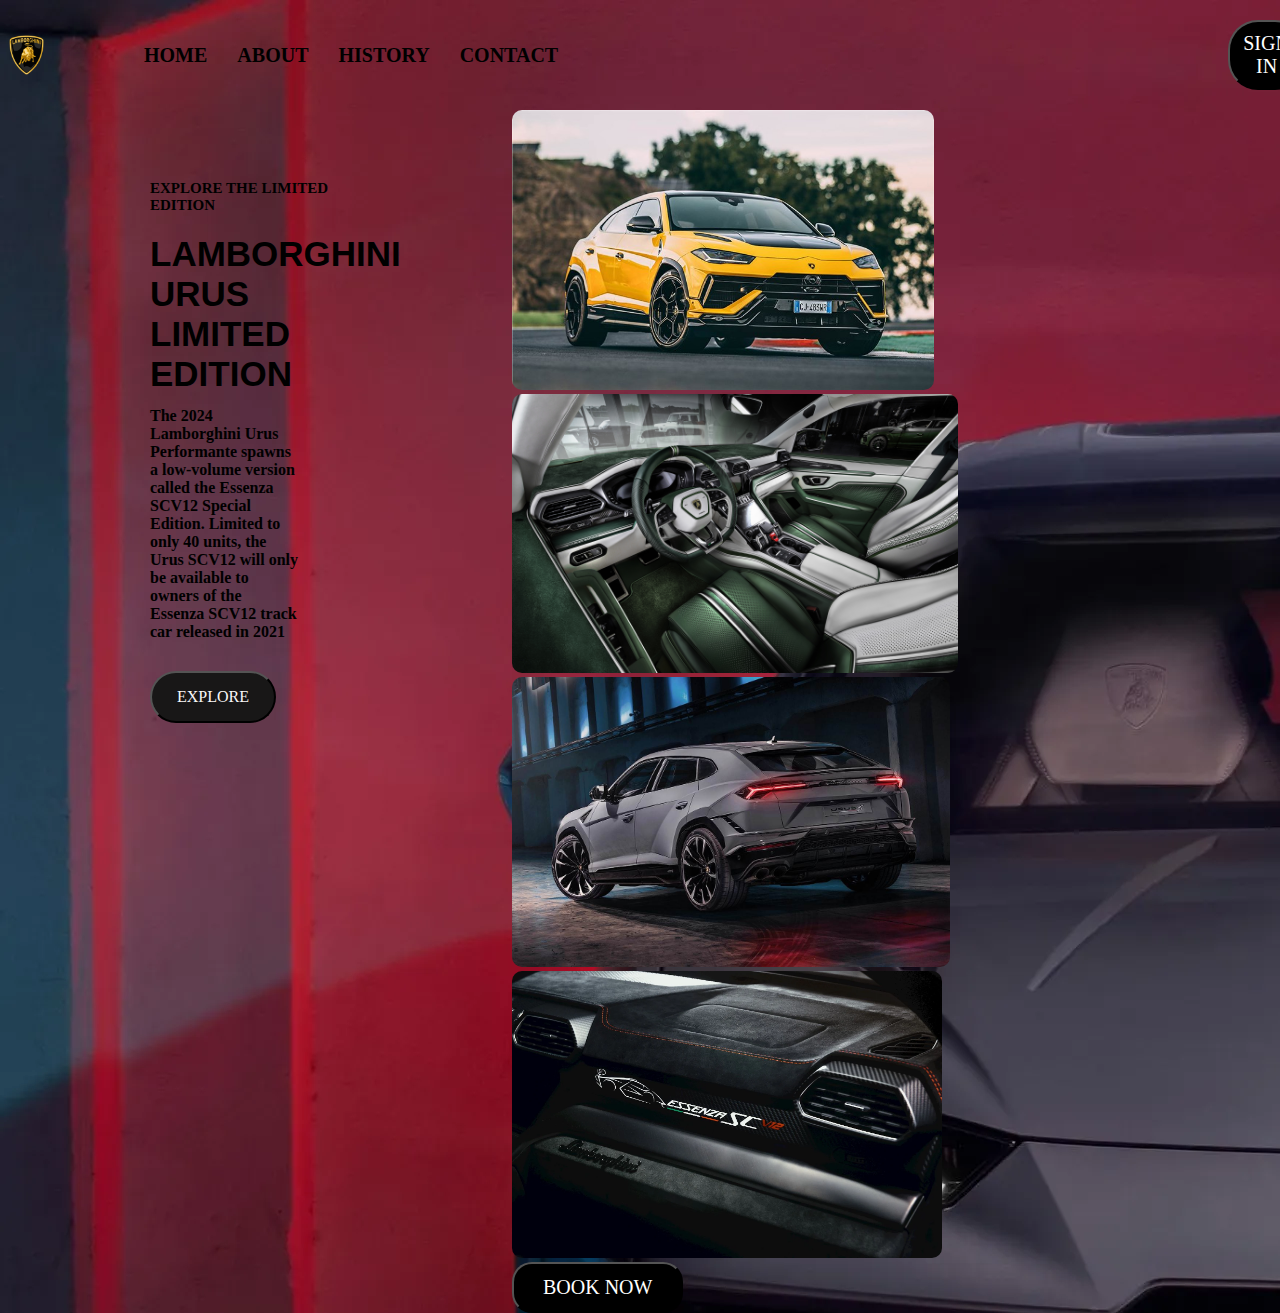
<file: Landing Page/index.html>
<!DOCTYPE html>
<html lang="en">
<head>
    <meta charset="UTF-8">
    <meta name="viewport" content="width=device-width, initial-scale=1.0">
    <title>LANDING PAGEt</title>
    <link rel="stylesheet" href="style.css">
    <link rel="stylesheet" href="https://cdnjs.cloudflare.com/ajax/libs/font-awesome/6.4.2/css/all.min.css" integrity="sha512-z3gLpd7yknf1YoNbCzqRKc4qyor8gaKU1qmn+CShxbuBusANI9QpRohGBreCFkKxLhei6S9CQXFEbbKuqLg0DA==" crossorigin="anonymous" referrerpolicy="no-referrer" />
</head>
<body>
    <div id="main">
        <div id="nav">
            <div id="nav-part1">
                <img src="lamborghini-logo-27196.png" alt="">
                <h4>HOME</h4>
                <h4>ABOUT</h4>
                <h4>HISTORY</h4>
                <h4>CONTACT</h4>
                
                <i class="fa-solid fa-magnifying-glass"></i>
                
            
            <div id="nav-part2">
                <i class="fa-brands fa-instagram"></i>

                <i class="fa-brands fa-twitter"></i>
                <i class="fa-brands fa-facebook"></i>
                <i class="fa-brands fa-youtube"></i>
                <i class="fa-brands fa-linkedin"></i>
               <button class="border">sign in</button>
            </div>
        </div>
            

    </div>
    <div id="content">
        <div id="left">
            <h5>explore the limited edition</h5>
            <h1>lamborghini urus limited edition</h1>
            <p>The 2024 Lamborghini Urus Performante spawns a low-volume version called the Essenza SCV12 Special Edition. Limited to only 40 units, the Urus SCV12 will only be available to owners of the Essenza SCV12 track car released in 2021</p>
            <button class="border">explore</button>
        </div>
        <div id="right">
            <div class="image">
                <img src="lambo.jpg" height="280" class="border">
                <img src="LAMBORGHINI-URUS.jpg" height="279" class="border">
                <img src="lambo_back.jpg" height="290" class="border">
                <img src="Limited Edition.webp" height="287" class="border">
                <button class="border">book now</button>
            </div>
        </div>

    </div>
    
</body>
</html>
</file>
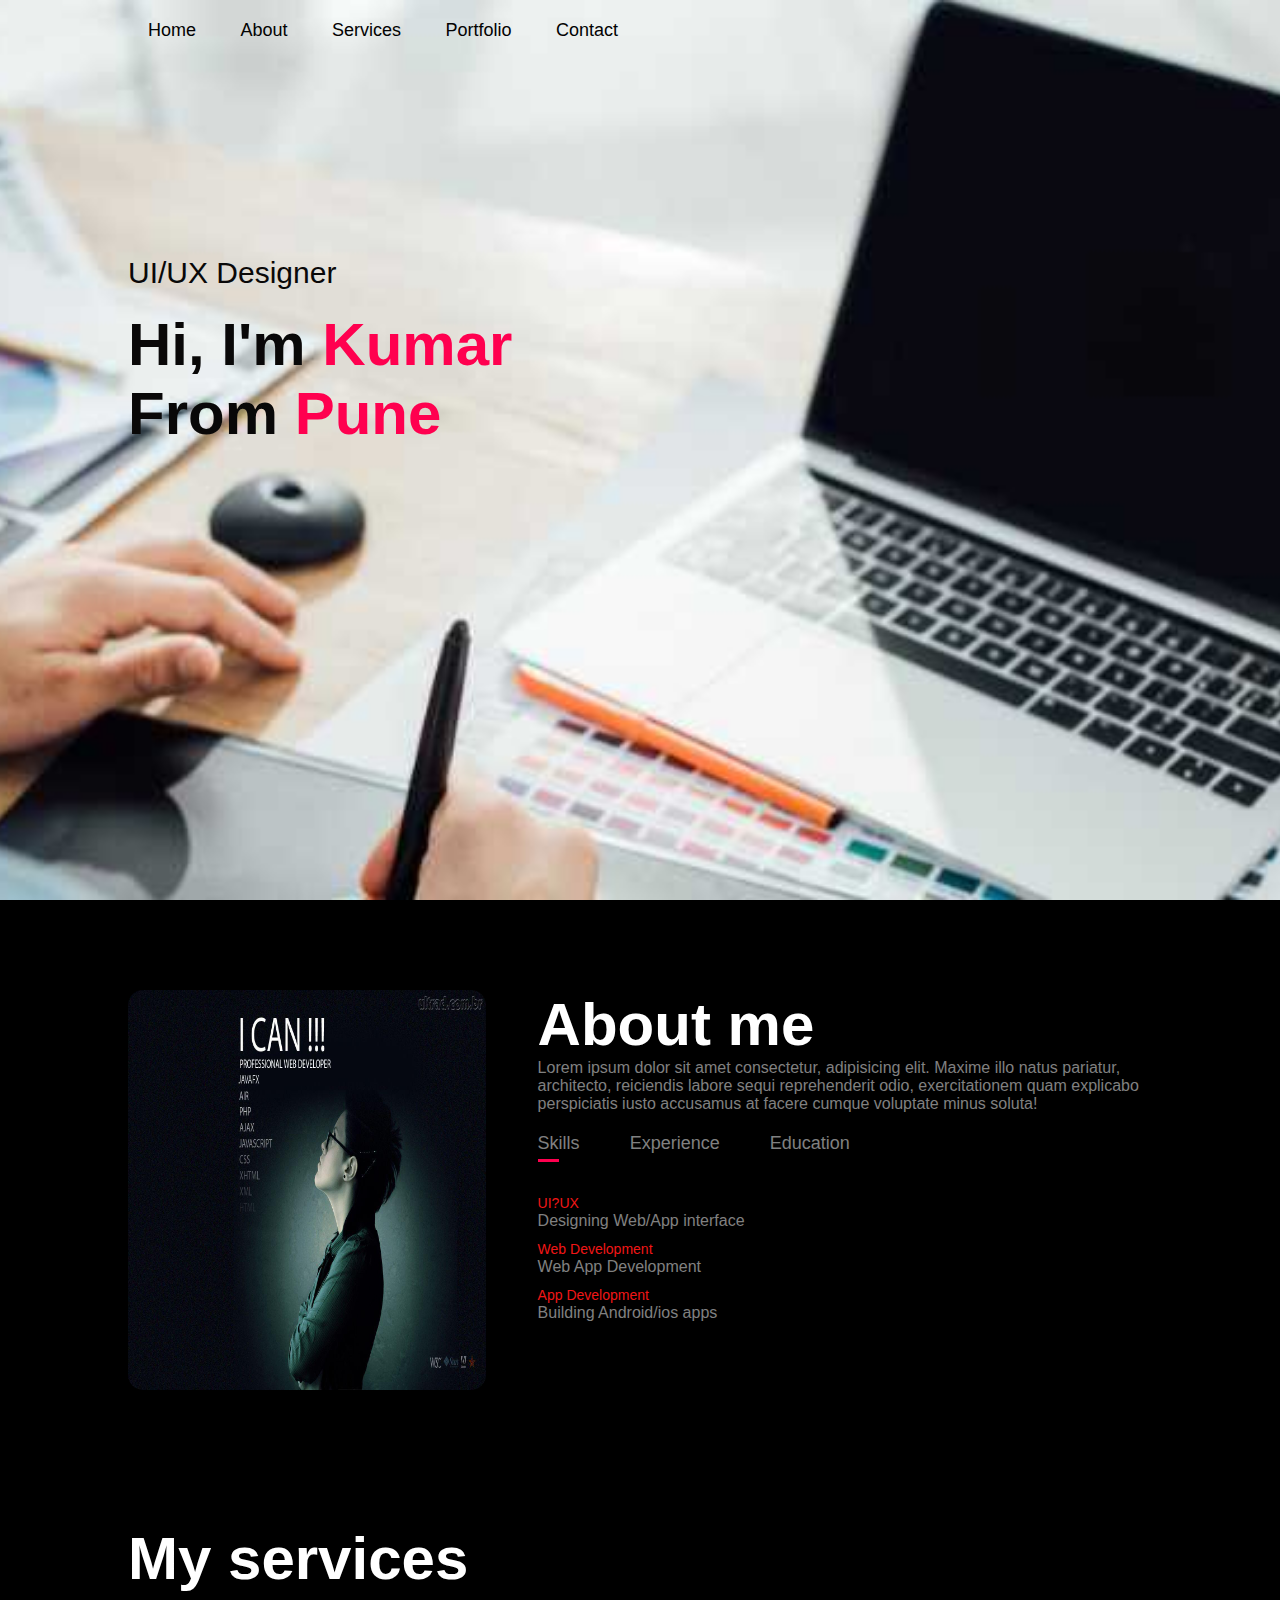
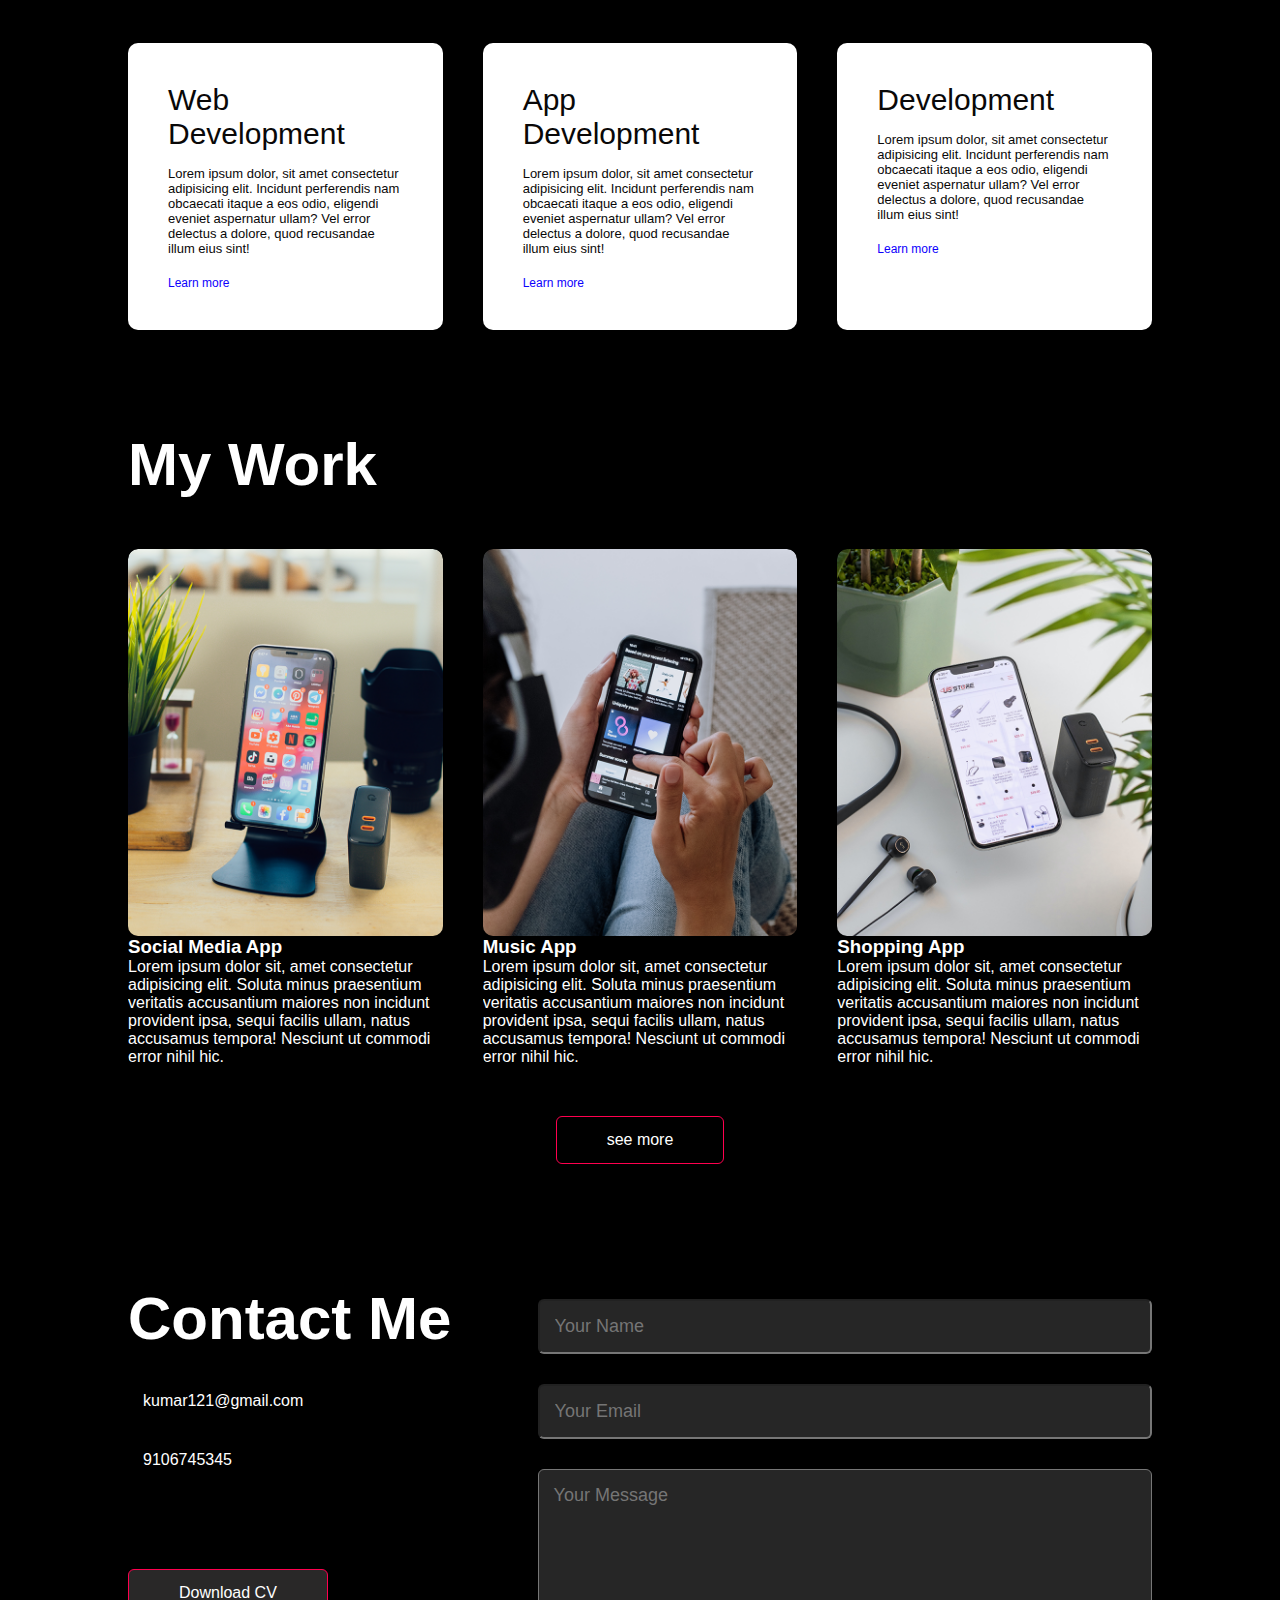
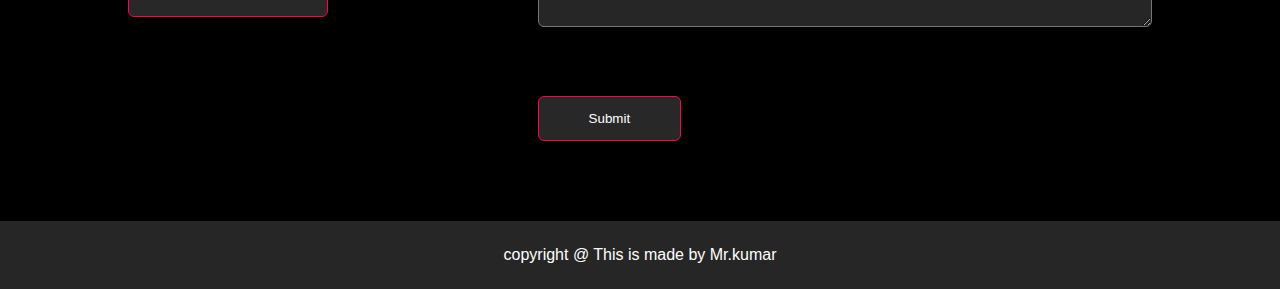
<file: Portfolio/index.html>
<!DOCTYPE html>
<html lang="en">
  <head>
    <meta charset="UTF-8" />
    <meta name="viewport" content="width=device-width, initial-scale=1.0" />
    <title>Portfolio</title>
    <link rel="stylesheet" href="style.css" />
    <link
      rel="stylesheet"
      href="https://cdnjs.cloudflare.com/ajax/libs/font-awesome/6.4.2/css/all.min.css"
      integrity="sha512-z3gLpd7yknf1YoNbCzqRKc4qyor8gaKU1qmn+CShxbuBusANI9QpRohGBreCFkKxLhei6S9CQXFEbbKuqLg0DA=="
      crossorigin="anonymous"
      referrerpolicy="no-referrer"
    />
  </head>
  <body>
    <div id="header">
      <div class="container">
        <nav>
          <ul>
            <li><a href="#header">Home</a></li>
            <li><a href="#about">About</a></li>
            <li><a href="#services">Services</a></li>
            <li><a href="#portfolio">Portfolio</a></li>
            <li><a href="#contact">Contact</a></li>
          </ul>
        </nav>
        <div class="header-text">
          <p>UI/UX Designer</p>
          <h1>
            Hi, I'm <span>Kumar</span><br />
            From <span>Pune</span>
          </h1>
        </div>
      </div>
    </div>

    <div id="about">
      <div class="container">
        <div class="row">
          <div class="about-col-1">
            <img src="user.png" height="400px" />
          </div>
          <div class="about-col-2">
            <h1 class="sub-title">About me</h1>
            <p>
              Lorem ipsum dolor sit amet consectetur, adipisicing elit. Maxime
              illo natus pariatur, architecto, reiciendis labore sequi
              reprehenderit odio, exercitationem quam explicabo perspiciatis
              iusto accusamus at facere cumque voluptate minus soluta!
            </p>
            <div class="tab-title">
              <p class="tab-links active-link" onclick="opentab('skills')">
                Skills
              </p>
              <p class="tab-links" onclick="opentab('experience')">
                Experience
              </p>
              <p class="tab-links" onclick="opentab('education')">Education</p>
            </div>
            <div class="tab-contents active-tab" id="Skills">
              <ul>
                <li><span>UI?UX</span><br />Designing Web/App interface</li>
                <li>
                  <span>Web Development</span><br />
                  Web App Development
                </li>
                <li>
                  <span>App Development</span><br />Building Android/ios apps
                </li>
              </ul>
            </div>
            <div class="tab-contents" id="experience">
              <ul>
                <li><span>UI?UX</span><br />Designing Web/App interface</li>
                <li>
                  <span>Web</span><br />
                  Web App Development
                </li>
                <li>
                  <span>App Development</span><br />Building Android/ios apps
                </li>
              </ul>
            </div>
            <div class="tab-contents" id="education">
              <ul>
                <li><span>UI?UX</span><br />Designing Web/App interface</li>
                <li>
                  <span>Web Development</span><br />
                  Web App Development
                </li>
                <li>
                  <span>App Development</span><br />Building Android/ios apps
                </li>
              </ul>
            </div>
          </div>
        </div>
      </div>
    </div>
    <div id="services">
      <div class="container">
        <h1 class="sub-title">My services</h1>
        <div class="services-list">
          <div>
            <h2>Web Development</h2>
            <p>
              Lorem ipsum dolor, sit amet consectetur adipisicing elit. Incidunt
              perferendis nam obcaecati itaque a eos odio, eligendi eveniet
              aspernatur ullam? Vel error delectus a dolore, quod recusandae
              illum eius sint!
            </p>
            <a href="#">Learn more</a>
          </div>
          <div>
            <h2>App Development</h2>
            <p>
              Lorem ipsum dolor, sit amet consectetur adipisicing elit. Incidunt
              perferendis nam obcaecati itaque a eos odio, eligendi eveniet
              aspernatur ullam? Vel error delectus a dolore, quod recusandae
              illum eius sint!
            </p>
            <a href="#">Learn more</a>
          </div>
          <div>
            <h2>Development</h2>
            <p>
              Lorem ipsum dolor, sit amet consectetur adipisicing elit. Incidunt
              perferendis nam obcaecati itaque a eos odio, eligendi eveniet
              aspernatur ullam? Vel error delectus a dolore, quod recusandae
              illum eius sint!
            </p>
            <a href="#">Learn more</a>
          </div>
        </div>
      </div>
    </div>
    <div id="portfolio">
      <div class="container">
        <h1 class="sub-title">My Work</h1>
        <div class="work-list">
          <div class="work">
            <img src="work-1.png" alt="" />
            <div class="layer">
              <h3>Social Media App</h3>
              <p>
                Lorem ipsum dolor sit, amet consectetur adipisicing elit. Soluta
                minus praesentium veritatis accusantium maiores non incidunt
                provident ipsa, sequi facilis ullam, natus accusamus tempora!
                Nesciunt ut commodi error nihil hic.
              </p>
              <a href="#"><i class="fa-solid fa-square-arrow-up-right"></i></a>
            </div>
          </div>
          <div class="work">
            <img src="work-2.png" alt="" />
            <div class="layer">
              <h3>Music App</h3>
              <p>
                Lorem ipsum dolor sit, amet consectetur adipisicing elit. Soluta
                minus praesentium veritatis accusantium maiores non incidunt
                provident ipsa, sequi facilis ullam, natus accusamus tempora!
                Nesciunt ut commodi error nihil hic.
              </p>
              <a href="#"><i class="fa-solid fa-square-arrow-up-right"></i></a>
            </div>
          </div>
          <div class="work">
            <img src="work-3.png" alt="" />
            <div class="layer">
              <h3>Shopping App</h3>
              <p>
                Lorem ipsum dolor sit, amet consectetur adipisicing elit. Soluta
                minus praesentium veritatis accusantium maiores non incidunt
                provident ipsa, sequi facilis ullam, natus accusamus tempora!
                Nesciunt ut commodi error nihil hic.
              </p>
              <a href="#"><i class="fa-solid fa-square-arrow-up-right"></i></a>
            </div>
          </div>
        </div>
        <a href="#" class="btn">see more</a>
      </div>
    </div>
    <div id="contact">
      <div class="container">
        <div class="row">
          <div class="contact-left">
            <h1 class="sub-title">Contact Me</h1>
            <p><i class="fa-solid fa-envelope"></i>kumar121@gmail.com</p>
            <p><i class="fa-solid fa-phone"></i>9106745345</p>
            <div class="social-icons">
              <a href=""><i class="fa-brands fa-facebook"></i></a>
              <a href=""><i class="fa-brands fa-twitter-square"></i></a>
              <a href=""><i class="fa-brands fa-instagram"></i></a>
              <a href=""><i class="fa-brands fa-linkedin"></i></a>
            </div>
            <a href="my-cv.pdf" download class="btn btn2">Download CV</a>
          </div>
          <div class="contact-right">
            <form>
              <input type="text" name="Name" placeholder="Your Name" required />
              <input
                type="email"
                name="email"
                placeholder="Your Email"
                required
              />
              <textarea
                name="Message"
                rows="6"
                placeholder="Your Message"
              ></textarea>
              <button type="submit" class="btn btn2">Submit</button>
            </form>
          </div>
        </div>
      </div>
      <div class="copyright">
        <p>copyright @ This is made by Mr.kumar</p>
      </div>
    </div>
    <script>
      var tablinks = document.getElementsByClassName("tab-links");
      var tabcontents = document.getElementsByClassName("tab-contents");
      function opentab(tabname) {
        for (tablink of tablinks) {
          tablink.classList.remove("active-link");
        }
        for (tabcontent of tabcontents) {
          tabcontent.classList.remove("active-tab");
        }
        event.currentTarget.classList.add("active-link");
        document.getElementById(tabname).classList.add("active-tab");
      }
    </script>
  </body>
</html>
</file>
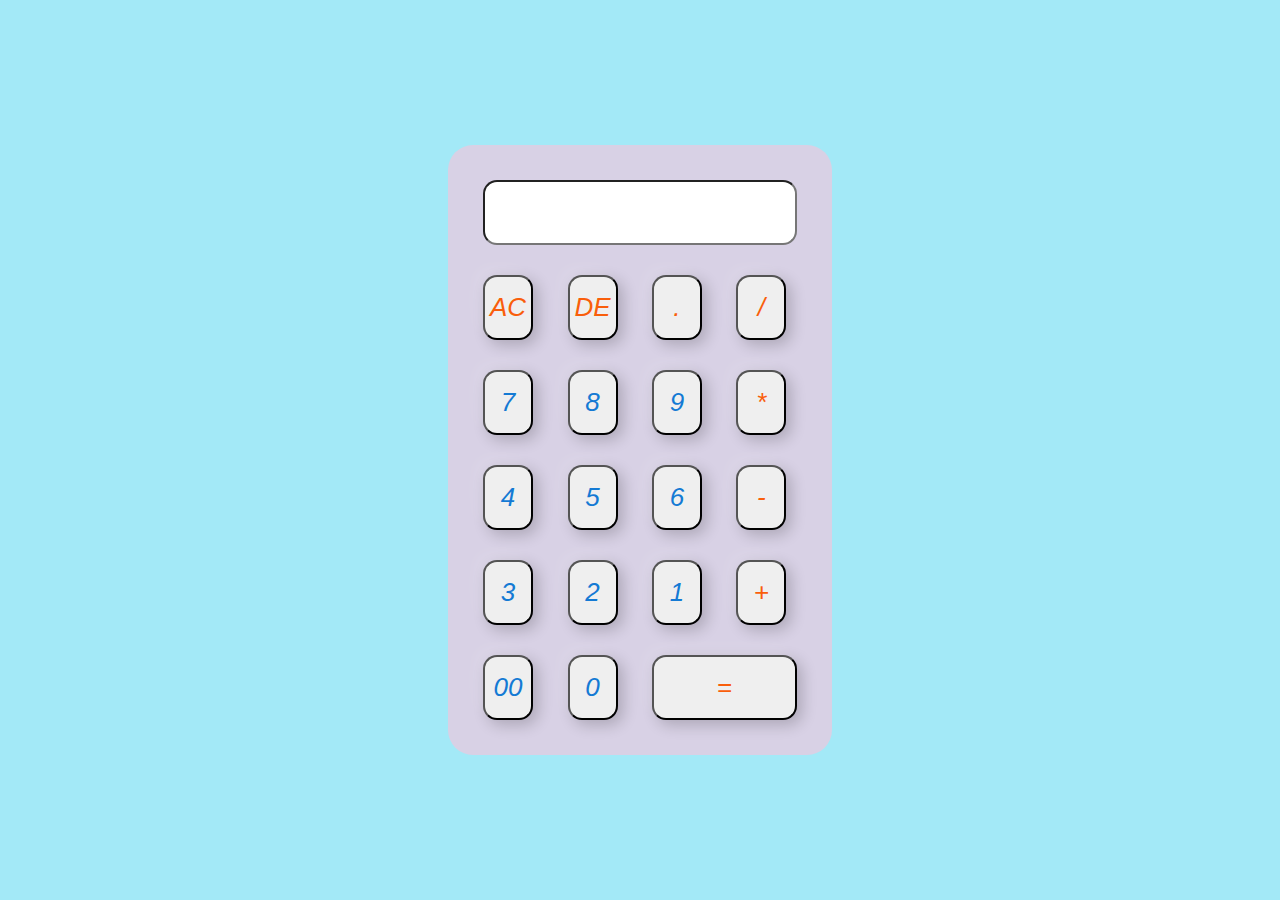
<file: Calculator/calculator.html>
<!DOCTYPE html>
<html lang="en">
  <head>
    <meta charset="UTF-8" />
    <meta name="viewport" content="width=device-width, initial-scale=1.0" />
    <title>Calculator</title>
    <link rel="stylesheet" href="calculator.css" />
  </head>
  <body>
    <div class="container">
      <div class="calculator">
        <form>
          <div class="display">
            <input type="text" name="display" />
          </div>
          <div>
            <input
              type="button"
              value="AC"
              onclick="display.value = ''"
              class="B"
            />
            <input
              type="button"
              value="DE"
              onclick="display.value= display.value.toString().slice(0,-1)"
              class="B"
            />
            <input
              type="button"
              value="."
              onclick="display.value += '.'"
              class="B"
            />
            <input
              type="button"
              value="/"
              onclick="display.value += '/'"
              class="B"
            />
          </div>
          <div>
            <input type="button" value="7" onclick="display.value += '7'" />
            <input type="button" value="8" onclick="display.value += '8'" />
            <input type="button" value="9" onclick="display.value += '9'" />
            <input
              type="button"
              value="*"
              onclick="display.value += '*'"
              class="B"
            />
          </div>
          <div>
            <input type="button" value="4" onclick="display.value += '4'" />
            <input type="button" value="5" onclick="display.value += '5'" />
            <input type="button" value="6" onclick="display.value += '6'" />
            <input
              type="button"
              value="-"
              onclick="display.value += '-'"
              class="B"
            />
          </div>
          <div>
            <input type="button" value="3" onclick="display.value += '3'" />
            <input type="button" value="2" onclick="display.value += '2'" />
            <input type="button" value="1" onclick="display.value += '1'" />
            <input
              type="button"
              value="+"
              onclick="display.value += '+'"
              class="B"
            />
          </div>
          <div>
            <input type="button" value="00" onclick="display.value += '00'" />
            <input type="button" value="0" onclick="display.value += '0'" />
            <input
              type="button"
              value="="
              onclick="display.value = eval(display.value)"
              class="R B"
            />
          </div>
        </form>
      </div>
    </div>
  </body>
</html>
</file>
<file: Landing Page/style.css>
*{
    margin: 0;
    padding: 0;
    font-family: gilroy;
    box-sizing: border-box;

}
html,body{
    height: 100%;
    width: 100%; 
    background-image: url("car.webp");
    
    
    

}
#main{
    height:100%;
    width: 100%;
   
    position: relative;
}
#nav{
    height: 110px;
    padding: 0,80px;
    width: 100%;
    display: flex;
    align-items: center;
    justify-content: space-between;

}
#nav img{
    height: 40px;
   
    margin-right: 100px;
    
}
#nav-part1{
    display: flex;
    align-items: center;
    justify-content: center;
    margin-left: 9px;
}
#nav-part1 h4{
    margin-right: 30px; 
    font-size: 20px;
    text-transform: uppercase;
    font-weight: 600;

}
#nav-part2{
    display: flex;
    margin-left: 530px;
}
#nav-part2 i{
    display: flex;
    justify-content: center;
    align-items: center;
    font-size: 22px;
    margin-right: 20px;

}
#nav-part2 button{
    font-size: 20px;
    background-color: black;
    color: white;
    border-radius: 30px;
    padding: 10px 13px;
    text-transform: uppercase;
    margin-left: 10px;
}

#content{
    width:100%;
    height: calc(100% - 110px);
    position: relative;
    display: flex;
}
#left{
    width: 40%;
    height: 100%;
    padding:70px 150px;
}
#left h5{

    font-size: 15px;
   margin-bottom: 20px;
    text-transform: uppercase;

}
#left h1{
    font-size:35px;
    text-transform: uppercase;
    font-family: 'Franklin Gothic Medium', 'Arial Narrow', Arial, sans-serif;
    margin-bottom: 13px
}
#left p{
    font-size: 16px;
    font-weight: 600;
    width: 70%;
    margin-bottom: 30px;
}
#left button{
    background-color: rgb(24, 23, 23);
    color: rgb(248, 248, 248);
    font-size: 16px;
    text-transform: uppercase;
    font-weight: 20;
    border-radius: 70px;
    padding: 15px 25px;
}
#right{
    width: 60%;
    height: 100%;
    position: relative;
}
.image button{
    font-size: 20px;
    border-radius: 20px;
    padding: 12px 29px;
    text-transform: uppercase;
    background-color: black;
    color: white;
    display: flex;
    align-items: center;
    justify-content: center;
    
    
}
.image img{
    border-radius: 10px;
    
}
.border:hover{
    border: 3.6px solid black;

}
</file>
<file: Portfolio/style.css>
*{
    margin: 0;
    padding: 0;
    font-family: 'poppins', sans-serif;
    box-sizing: border-box;

}
html{
    scroll-behavior: smooth;
}
body{
    background: #000000;
    color: #090808;

}
#header{
    width: 100%;
    height: 100vh;
    background-image: url('background.jpg');
    background-size: cover;
    background-position: center;
}
.container{
     padding: 10px 10%;
}
nav{
    display: flex;
    align-items: center;
    justify-content: space-between;
    flex-wrap: wrap;
}
.logo{
    width: 140px;
}
nav ul li{
    display: inline-block;
    list-style: none;
    margin: 10px 20px ;
   
}
nav ul li a{
    color: #020202;
    text-decoration: none;
    font-size: 18px;
    position: relative;
}
nav ul li a::after{
    content: '';
    width: 0;
    height: 3px;
    background: #ff004f;
    position: absolute;
    left: 0;
    bottom: -6px;
    transition: 0.5s;
 

}
nav ul li a:hover::after{
    width: 100%;
}
.header-text{
    margin-top: 20%;
    font-size: 30px;

}
.header-text h1{
    font-size: 60px;
    margin-top: 20px;
}
.header-text h1 span{
    color: #ff004f;
}
#about{
    padding: 80px 0;
    color:grey;
}
.row{
    display: flex;
    justify-content: space-between;
    flex-wrap: wrap;
}
.about-col-1{
    flex-basis: 35%;

}
.about-col-1 img{
    width: 100%;
    border-radius: 15px;
}
.about-col-2{
    flex-basis: 60%;
    
}
.sub-title{
    font-size: 60px;
    font-weight: 600;
    color: white;


}
.tab-title{
    display:flex ;
    margin: 20px 0 40px;

}
.tab-links{
    margin-right:50px;
    font-size: 18px;
    font-weight: 500;
    cursor: pointer;
    position: relative;
}
.tab-links::after{
    content: '';
    width: 0;
    height: 3px;
    background:#ff004f ;
    position: absolute;
    left: 0;
    bottom: -8px;
    transition: 0.5s;

}
.tab-links.active-link::after{
    width: 50%;
}
.tab-contents ul li{
    list-style: none;
    margin: 10px 0;


}
.tab-contents ul li span{
    color: #f11616;
    font-size: 14px;
}
.tab-contents{
    display: none;
}
.tab-contents.active-tab{
    display:block;
}
#services{
    padding: 30px 0;
}
.services-list{
    display:grid;
    grid-template-columns: repeat(auto-fit,minmax(250px,1fr));
    grid-gap: 40px;
    margin-top: 50px;
}
.services-list div{
    background: #ffffff;
    padding: 40px;
    font-size: 13px;
    font-weight: 300;
    border-radius: 10px;
}
.services-list div h2{
    font-size: 30px;
    font-weight: 300;
    margin-bottom: 15px;
}
.services-list div a{
    text-decoration: none;
    color: rgb(13, 0, 253);
    font-size: 12px;
    margin-top: 20px;
    display: inline-block;
}
#portfolio{
    padding: 50px 0;

}
.work-list{
    display:grid;
    grid-template-columns: repeat(auto-fit,minmax(250px,1fr));
    grid-gap: 40px;
    margin-top: 50px;
    color: white;
}
.work{
    border-radius: 10px;
    position: relative;
    overflow: hidden;
}
.work img{
    width: 100%;
    border-radius: 10px;
    display: block;

}
.btn{
    display: block;
    margin: 50px auto;
    width: fit-content;
    border: 1px solid #ff004f;
    padding: 14px 50px;
    border-radius: 6px; 
    text-decoration: none;
    color: #fff;
    transition: background o.5s;
}
.btn:hover{
    background: #787374;
}
.contact-left {
    flex-basis: 35%;
    color: white;

}   
.contact-right{
    flex-basis: 60%;
}
.contact-left p{
    margin-top: 30px;
}
.contact-left p i{
    color: blue;
    margin-right: 15px;
    font-size: 25px;

}
.social-icons{
    margin-top: 30px;
}
.social-icons a{
    text-decoration: none;
    font-size: 30px;
    margin-right: 15px;
    color: #ababab;
    display: inline-block;
    transition: transform 0.5s;
}
.social-icons a:hover{
    color: #ff004f;
    transform: translateY(-5px);
}
.btn.btn2{
    display: inline-block;
    background: #292828;
}
.contact-right form{
    width: 100%;
}
form input, form textarea{
    width: 100%;
    border: o;
    outline: none;
    background: #262626;
    padding: 15px;
    margin: 15px 0;
    color: #fff;
    font-size: 18px;
    border-radius: 6px;
}
form.btn2{
    padding: 14px 60px;
    font-size: 18px;
    margin-top: 20px;
    cursor: pointer;

}
.copyright{
    width: 100%;
    text-align: center;
    padding: 25px 0;
    background: #262626;
    font-weight: 300;
    margin-top: 20px;
    color: white;
}
</file>
<file: Calculator/calculator.css>
*{
    margin: 0;
    padding: 0;
    font-family: 'poppins',sans-serif;
    box-sizing: border-box;
}


.container{
    width: 100%;
    height: 100vh;
    background: #0dc6eb61;
    display: flex;
    align-items: center;
    justify-content: center;
}
.calculator{
    background: #d8d1e5;
    padding: 20px;
    border-radius: 25px;

}
.calculator form input{

    
    outline: 0;
    width: 50px;
    height:65px;
    border-radius: 14px;
    box-shadow:-8px -8px 15px rgba(255,255,255,0.1),5px 5px 15px rgba(0,0,0,0.2) ;
    font-style: oblique;
    font-size: 26px;
    color: rgb(20, 122, 212);
    cursor: pointer;
    margin: 15px;
}
form .display{
    display: flex;
    justify-content: flex-end;
    margin: px 0;
}
form .display input{
    text-align: right;
    flex: 1;
    font-size: 40px;
    box-shadow: none;

}
form input.R{
    width: 145px;
}
form input.B{
    color:rgb(249, 94, 11) ;
}
</file>
